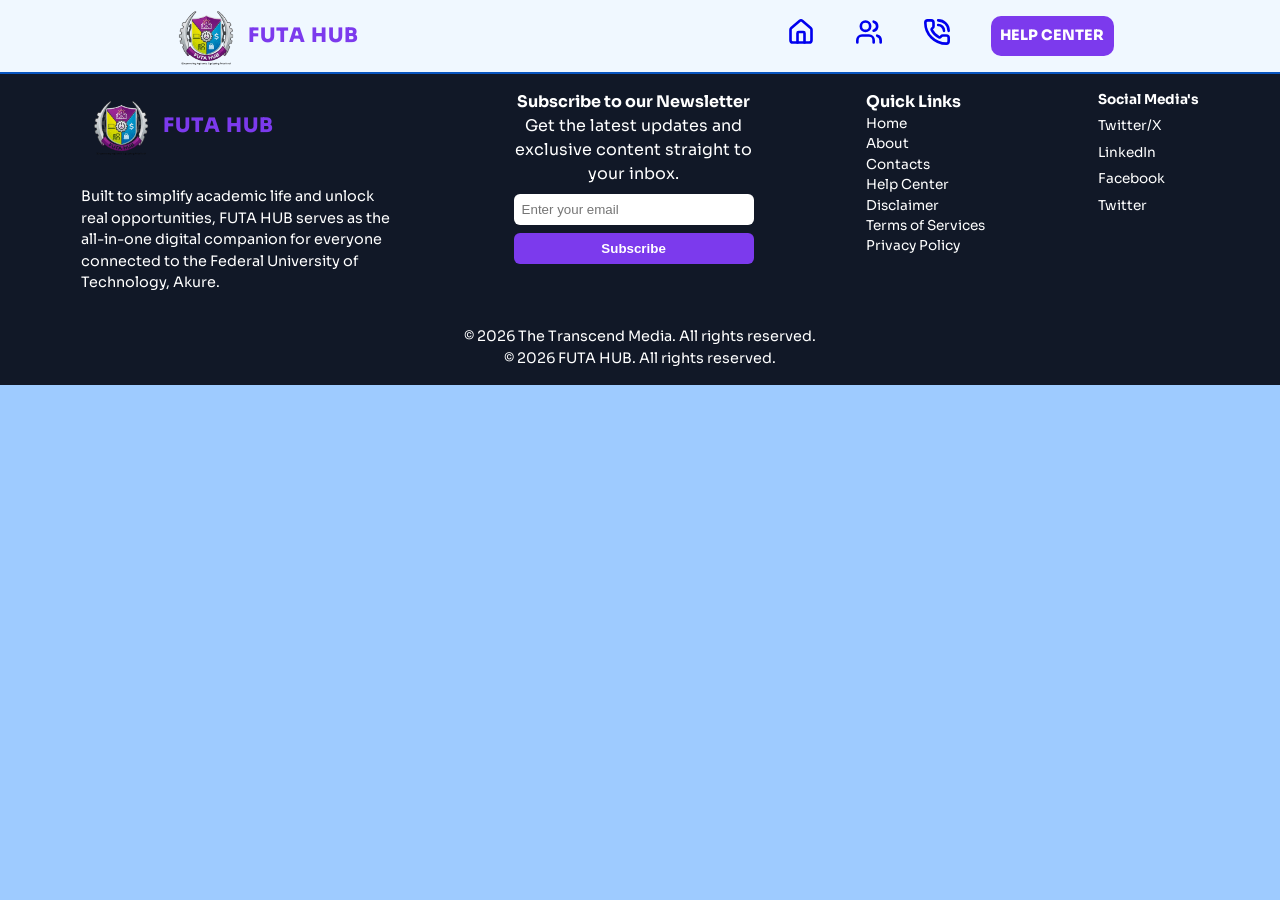
<file: About FUTA HUB.html>
<!DOCTYPE html>
<html lang="en">
<head>
    <meta charset="UTF-8">
    <title>About FUTA HUB</title>
    <meta name="viewport" content="width=device-width, initial-scale=1.0">
    <link href="https://fonts.googleapis.com/css2?family=Orbitron:wght@400;700&family=Rajdhani:wght@400;600&family=Roboto&display=swap" rel="stylesheet">
    <link href="https://fonts.googleapis.com/css2?family=Sora:wght@400;500;600;700;800&display=swap" rel="stylesheet">
    <link rel="icon" href="/IMAGES/futa hub logo.png">
    <link rel="stylesheet" href="styles.css">
    <link rel="stylesheet" href="styles-query.css">
</head>

<body class="body">

    <!-- HEADER -->
        <header class="header">

            <div class="logo-name-wrap">
                <img src="/IMAGES/futa hub logo.png" alt="futa-hub-logo" class="logo">
                <h1 class="name">FUTA HUB</h1>
            </div>

            <nav class="desktop-nav-links">
                <a href="index.html" class="nav-icon"><svg xmlns="http://www.w3.org/2000/svg" width="28" height="28" viewBox="0 0 24 24" fill="none" stroke="currentColor" stroke-width="2.25" stroke-linecap="round" stroke-linejoin="round" class="lucide lucide-house-icon lucide-house"><path d="M15 21v-8a1 1 0 0 0-1-1h-4a1 1 0 0 0-1 1v8"/><path d="M3 10a2 2 0 0 1 .709-1.528l7-6a2 2 0 0 1 2.582 0l7 6A2 2 0 0 1 21 10v9a2 2 0 0 1-2 2H5a2 2 0 0 1-2-2z"/></svg></a>
                <a href="About FUTA HUB.html" class="nav-icon"><svg xmlns="http://www.w3.org/2000/svg" width="28" height="28" viewBox="0 0 24 24" fill="none" stroke="currentColor" stroke-width="2.25" stroke-linecap="round" stroke-linejoin="round" class="lucide lucide-users-icon lucide-users"><path d="M16 21v-2a4 4 0 0 0-4-4H6a4 4 0 0 0-4 4v2"/><path d="M16 3.128a4 4 0 0 1 0 7.744"/><path d="M22 21v-2a4 4 0 0 0-3-3.87"/><circle cx="9" cy="7" r="4"/></svg></a>
                <a href="FUTA HUB contacts.html" class="nav-icon"><svg xmlns="http://www.w3.org/2000/svg" width="28" height="28" viewBox="0 0 24 24" fill="none" stroke="currentColor" stroke-width="2.25" stroke-linecap="round" stroke-linejoin="round" class="lucide lucide-phone-call-icon lucide-phone-call"><path d="M13 2a9 9 0 0 1 9 9"/><path d="M13 6a5 5 0 0 1 5 5"/><path d="M13.832 16.568a1 1 0 0 0 1.213-.303l.355-.465A2 2 0 0 1 17 15h3a2 2 0 0 1 2 2v3a2 2 0 0 1-2 2A18 18 0 0 1 2 4a2 2 0 0 1 2-2h3a2 2 0 0 1 2 2v3a2 2 0 0 1-.8 1.6l-.468.351a1 1 0 0 0-.292 1.233 14 14 0 0 0 6.392 6.384"/></svg></a>
                <a href="FUTA HUB help center.html" class="nav">HELP CENTER</a>
            </nav>


            <!--MOBILE NAVIGATION-->   
            <nav id="mobile-navbar">
                <!-- Toggle Button -->
                 
                <div id="menu-toggle" aria-label="Open Menu"><svg xmlns="http://www.w3.org/2000/svg" width="24" height="24" viewBox="0 0 24 24" fill="none" stroke="currentColor" stroke-width="2" stroke-linecap="round" stroke-linejoin="round" class="lucide lucide-menu-icon lucide-menu"><path d="M4 5h16"/><path d="M4 12h16"/><path d="M4 19h16"/></svg></div>

                <!-- Navigation Links -->
                <div id="nav-links">
                    <a href="index.html" class="mobile-nav-icon"><svg xmlns="http://www.w3.org/2000/svg" width="24" height="24" viewBox="0 0 24 24" fill="none" stroke="currentColor" stroke-width="2.25" stroke-linecap="round" stroke-linejoin="round" class="lucide lucide-house-icon lucide-house"><path d="M15 21v-8a1 1 0 0 0-1-1h-4a1 1 0 0 0-1 1v8"/><path d="M3 10a2 2 0 0 1 .709-1.528l7-6a2 2 0 0 1 2.582 0l7 6A2 2 0 0 1 21 10v9a2 2 0 0 1-2 2H5a2 2 0 0 1-2-2z"/></svg>Home</a>
                    <a href="About FUTA HUB.html" class="mobile-nav-icon"><svg xmlns="http://www.w3.org/2000/svg" width="24" height="24" viewBox="0 0 24 24" fill="none" stroke="currentColor" stroke-width="2.25" stroke-linecap="round" stroke-linejoin="round" class="lucide lucide-users-icon lucide-users"><path d="M16 21v-2a4 4 0 0 0-4-4H6a4 4 0 0 0-4 4v2"/><path d="M16 3.128a4 4 0 0 1 0 7.744"/><path d="M22 21v-2a4 4 0 0 0-3-3.87"/><circle cx="9" cy="7" r="4"/></svg>About</a>
                    <a href="FUTA HUB contacts.html" class="mobile-nav-icon"><svg xmlns="http://www.w3.org/2000/svg" width="28" height="28" viewBox="0 0 24 24" fill="none" stroke="currentColor" stroke-width="2.25" stroke-linecap="round" stroke-linejoin="round" class="lucide lucide-phone-call-icon lucide-phone-call"><path d="M13 2a9 9 0 0 1 9 9"/><path d="M13 6a5 5 0 0 1 5 5"/><path d="M13.832 16.568a1 1 0 0 0 1.213-.303l.355-.465A2 2 0 0 1 17 15h3a2 2 0 0 1 2 2v3a2 2 0 0 1-2 2A18 18 0 0 1 2 4a2 2 0 0 1 2-2h3a2 2 0 0 1 2 2v3a2 2 0 0 1-.8 1.6l-.468.351a1 1 0 0 0-.292 1.233 14 14 0 0 0 6.392 6.384"/></svg>Contacts</a>
                    <a href="FUTA HUB help center.html" class="mobile-nav-icon"><svg xmlns="http://www.w3.org/2000/svg" width="24" height="24" viewBox="0 0 24 24" fill="none" stroke="currentColor" stroke-width="2" stroke-linecap="round" stroke-linejoin="round" class="lucide lucide-hand-helping-icon lucide-hand-helping"><path d="M11 12h2a2 2 0 1 0 0-4h-3c-.6 0-1.1.2-1.4.6L3 14"/><path d="m7 18 1.6-1.4c.3-.4.8-.6 1.4-.6h4c1.1 0 2.1-.4 2.8-1.2l4.6-4.4a2 2 0 0 0-2.75-2.91l-4.2 3.9"/><path d="m2 13 6 6"/></svg> Help Center</a>
                </div>
            </nav>


        </header>

           





    </div>

            <!-- Footer Section -->
        <footer class="footer">

            <div class="footer-container">
                <div class="logo-name-description-wrap footer-item">
                    <div class="logo-name-wrap">
                        <img src="/IMAGES/futa hub logo.png" alt="futa-hub-logo" class="logo">
                        <h1 class="name">FUTA HUB</h1>
                    </div>
                    <p class="description">Built to simplify academic life and unlock real opportunities, 
                        FUTA HUB serves as the all-in-one digital companion for everyone 
                        connected to the Federal University of Technology, Akure.
                    </p>
                </div>

                <!-- Newsletter Subscription -->
                <div class="newsletter footer-item">
                    <h4>Subscribe to our Newsletter</h4>
                    <p>Get the latest updates and exclusive content straight to your inbox.</p>
                    <div class="newsletter-input-wrap">
                        <input type="email" placeholder="Enter your email" class="newsletter-input">
                        <button class="newsletter-button">Subscribe</button>
                    </div>
                    
                </div>

                <!-- Quick Links -->
                <div class="quick-links footer-item">
                    <h4>Quick Links</h4>
                    <a href="index.html"><p class="quick-link">Home</p></a>
                    <a href="About FUTA HUB.html"><p class="quick-link">About</p></a>
                    <a href="FUTA HUB contacts.html"><p class="quick-link">Contacts</p></a>
                    <a href="FUTA HUB help center.html"><p class="quick-link">Help Center</p></a>
                    <a href="Disclaimer.html"><p class="quick-link">Disclaimer</p></a>
                    <a href="Terms of Services.html"><p class="quick-link">Terms of Services</p></a>
                    <a href="Privacy Policy.html"><p class="quick-link">Privacy Policy</p></a>
                </div>

                <!-- Social Media Links -->
                <div class="quick-link footer-items">
                    <h4>Social Media's</h4>
                    <a href="#"><p class="quick-link">Twitter/X</p></a>
                    <a href="#"><p class="quick-link">LinkedIn</p></a>
                    <a href="#"><p class="quick-link">Facebook</p></a>
                    <a href="#"><p class="quick-link">Twitter</p></a>
                </div>

            </div>
            <p class="transcend-copyright">&copy; 2026 The Transcend Media. All rights reserved.</p>
            <p class="copyright">&copy; 2026 FUTA HUB. All rights reserved.</p>
            

        </footer>

    <script>
        const observer = new IntersectionObserver((entries)=>{
                entries.forEach(entry=>{
                    if(entry.isIntersecting){
                        entry.target.classList.add("show");
                    }
                });
            },{
                threshold:0.2,
                rootMargin:"0px 0px -50px 0px"
            });

            document.querySelectorAll(".animate-on-scroll")
            .forEach(el=>observer.observe(el));




            const menuToggle = document.getElementById('menu-toggle');
            const navLinks = document.getElementById('nav-links');

            menuToggle.addEventListener('click', (e) => {
            e.stopPropagation();
            navLinks.classList.add('show');
            menuToggle.style.display = 'none'; // Directly hide the icon
            });

            window.addEventListener('click', (e) => {
            if (!navLinks.contains(e.target)) {
                navLinks.classList.remove('show');
                menuToggle.style.display = 'block'; // Bring the icon back
            }
            });


        
    </script>
</body>
</html>
</file>
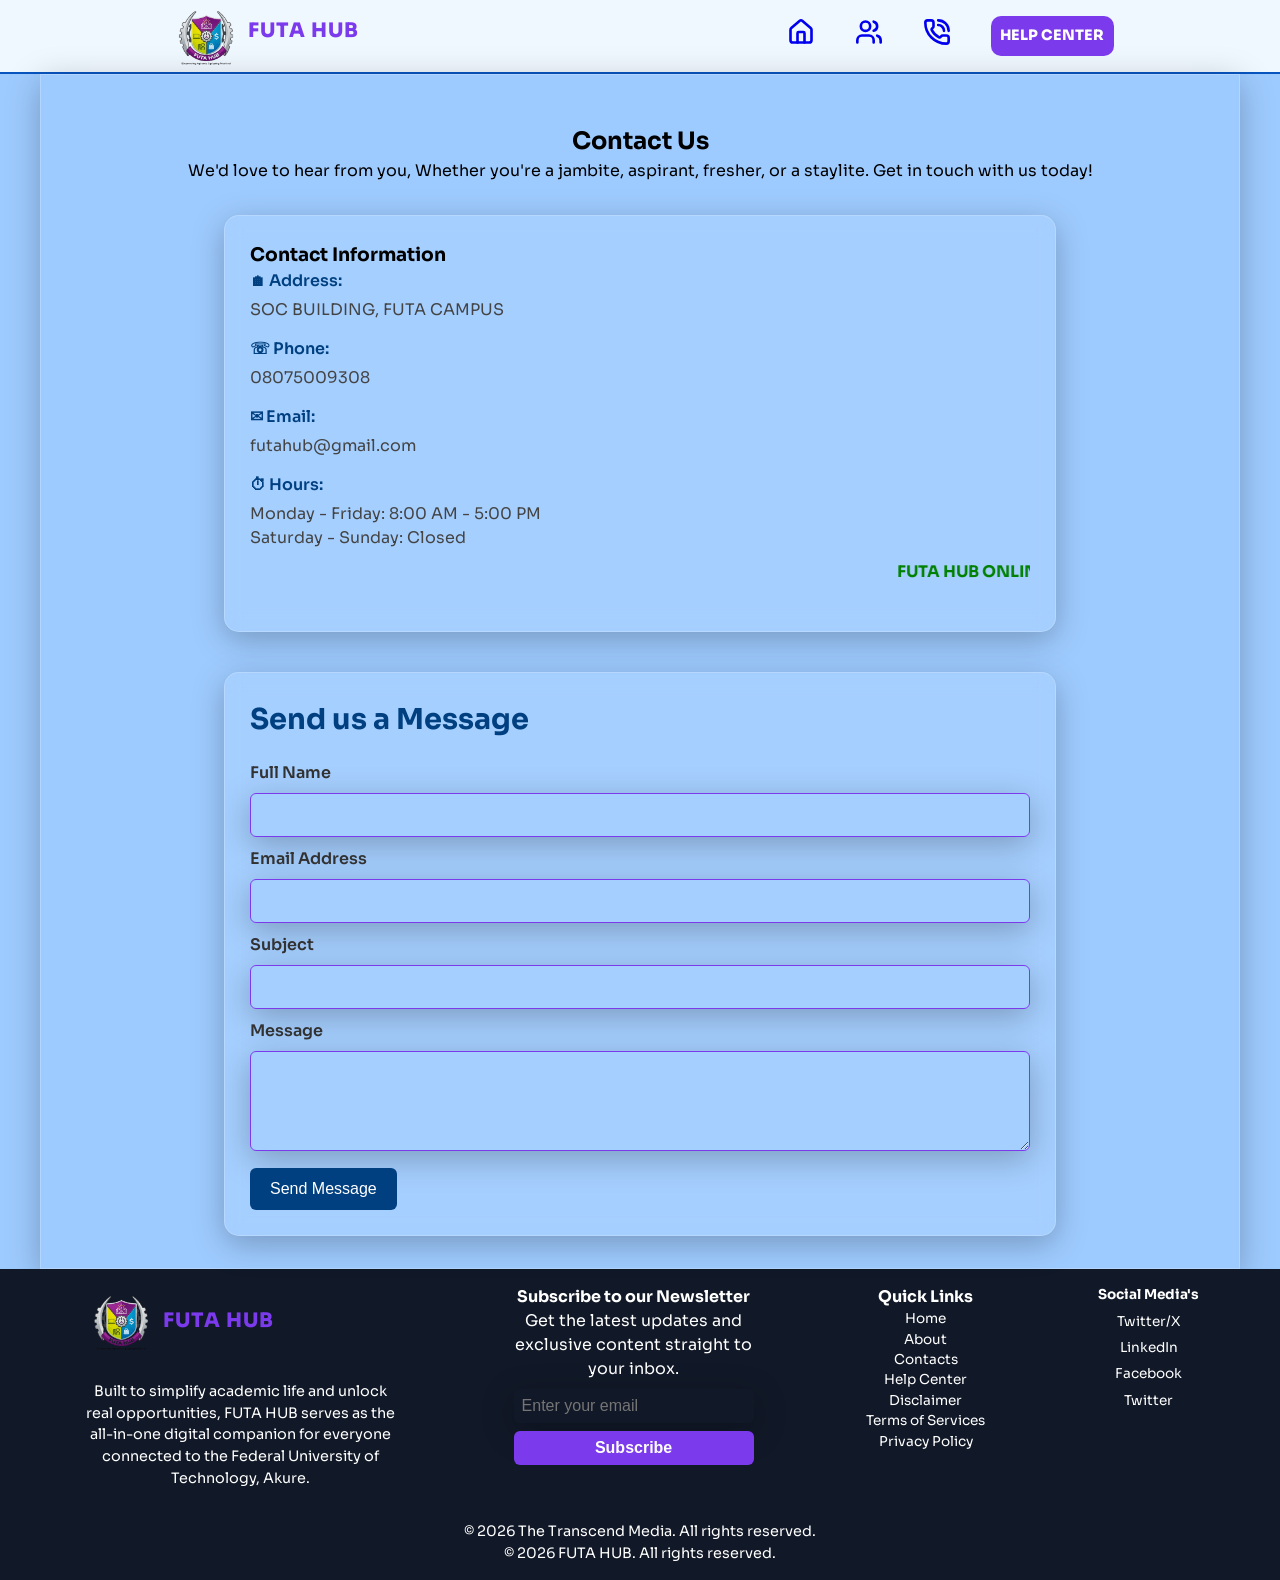
<file: FUTA HUB contacts.html>
<!DOCTYPE html>
<html lang="en">
<head>
    <meta charset="UTF-8">
    <title>Contact Us</title>
    <meta name="viewport" content="width=device-width, initial-scale=1.0">
    <link href="https://fonts.googleapis.com/css2?family=Orbitron:wght@400;700&family=Rajdhani:wght@400;600&family=Roboto&display=swap" rel="stylesheet">
    <link href="https://fonts.googleapis.com/css2?family=Sora:wght@400;500;600;700;800&display=swap" rel="stylesheet">
    <link rel="icon" href="/IMAGES/futa hub logo.png">
    <link rel="stylesheet" href="styles.css">
    <link rel="stylesheet" href="styles-query.css">
    <link rel="stylesheet" href="FUTA HUB contacts.css">
</head>

<body class="body">

    <!-- HEADER -->
        <header class="header">

            <div class="logo-name-wrap">
                <img src="/IMAGES/futa hub logo.png" alt="futa-hub-logo" class="logo">
                <h1 class="name">FUTA HUB</h1>
            </div>

            <nav class="desktop-nav-links">
                <a href="index.html" class="nav-icon"><svg xmlns="http://www.w3.org/2000/svg" width="28" height="28" viewBox="0 0 24 24" fill="none" stroke="currentColor" stroke-width="2.25" stroke-linecap="round" stroke-linejoin="round" class="lucide lucide-house-icon lucide-house"><path d="M15 21v-8a1 1 0 0 0-1-1h-4a1 1 0 0 0-1 1v8"/><path d="M3 10a2 2 0 0 1 .709-1.528l7-6a2 2 0 0 1 2.582 0l7 6A2 2 0 0 1 21 10v9a2 2 0 0 1-2 2H5a2 2 0 0 1-2-2z"/></svg></a>
                <a href="About FUTA HUB.html" class="nav-icon"><svg xmlns="http://www.w3.org/2000/svg" width="28" height="28" viewBox="0 0 24 24" fill="none" stroke="currentColor" stroke-width="2.25" stroke-linecap="round" stroke-linejoin="round" class="lucide lucide-users-icon lucide-users"><path d="M16 21v-2a4 4 0 0 0-4-4H6a4 4 0 0 0-4 4v2"/><path d="M16 3.128a4 4 0 0 1 0 7.744"/><path d="M22 21v-2a4 4 0 0 0-3-3.87"/><circle cx="9" cy="7" r="4"/></svg></a>
                <a href="FUTA HUB contacts.html" class="nav-icon"><svg xmlns="http://www.w3.org/2000/svg" width="28" height="28" viewBox="0 0 24 24" fill="none" stroke="currentColor" stroke-width="2.25" stroke-linecap="round" stroke-linejoin="round" class="lucide lucide-phone-call-icon lucide-phone-call"><path d="M13 2a9 9 0 0 1 9 9"/><path d="M13 6a5 5 0 0 1 5 5"/><path d="M13.832 16.568a1 1 0 0 0 1.213-.303l.355-.465A2 2 0 0 1 17 15h3a2 2 0 0 1 2 2v3a2 2 0 0 1-2 2A18 18 0 0 1 2 4a2 2 0 0 1 2-2h3a2 2 0 0 1 2 2v3a2 2 0 0 1-.8 1.6l-.468.351a1 1 0 0 0-.292 1.233 14 14 0 0 0 6.392 6.384"/></svg></a>
                <a href="FUTA HUB help center.html" class="nav">HELP CENTER</a>
            </nav>


            <!--MOBILE NAVIGATION-->   
            <nav id="mobile-navbar">
                <!-- Toggle Button -->
                 
                <div id="menu-toggle" aria-label="Open Menu"><svg xmlns="http://www.w3.org/2000/svg" width="24" height="24" viewBox="0 0 24 24" fill="none" stroke="currentColor" stroke-width="2" stroke-linecap="round" stroke-linejoin="round" class="lucide lucide-menu-icon lucide-menu"><path d="M4 5h16"/><path d="M4 12h16"/><path d="M4 19h16"/></svg></div>

                <!-- Navigation Links -->
                <div id="nav-links">
                    <a href="index.html" class="mobile-nav-icon"><svg xmlns="http://www.w3.org/2000/svg" width="24" height="24" viewBox="0 0 24 24" fill="none" stroke="currentColor" stroke-width="2.25" stroke-linecap="round" stroke-linejoin="round" class="lucide lucide-house-icon lucide-house"><path d="M15 21v-8a1 1 0 0 0-1-1h-4a1 1 0 0 0-1 1v8"/><path d="M3 10a2 2 0 0 1 .709-1.528l7-6a2 2 0 0 1 2.582 0l7 6A2 2 0 0 1 21 10v9a2 2 0 0 1-2 2H5a2 2 0 0 1-2-2z"/></svg>Home</a>
                    <a href="About FUTA HUB.html" class="mobile-nav-icon"><svg xmlns="http://www.w3.org/2000/svg" width="24" height="24" viewBox="0 0 24 24" fill="none" stroke="currentColor" stroke-width="2.25" stroke-linecap="round" stroke-linejoin="round" class="lucide lucide-users-icon lucide-users"><path d="M16 21v-2a4 4 0 0 0-4-4H6a4 4 0 0 0-4 4v2"/><path d="M16 3.128a4 4 0 0 1 0 7.744"/><path d="M22 21v-2a4 4 0 0 0-3-3.87"/><circle cx="9" cy="7" r="4"/></svg>About</a>
                    <a href="FUTA HUB contacts.html" class="mobile-nav-icon"><svg xmlns="http://www.w3.org/2000/svg" width="28" height="28" viewBox="0 0 24 24" fill="none" stroke="currentColor" stroke-width="2.25" stroke-linecap="round" stroke-linejoin="round" class="lucide lucide-phone-call-icon lucide-phone-call"><path d="M13 2a9 9 0 0 1 9 9"/><path d="M13 6a5 5 0 0 1 5 5"/><path d="M13.832 16.568a1 1 0 0 0 1.213-.303l.355-.465A2 2 0 0 1 17 15h3a2 2 0 0 1 2 2v3a2 2 0 0 1-2 2A18 18 0 0 1 2 4a2 2 0 0 1 2-2h3a2 2 0 0 1 2 2v3a2 2 0 0 1-.8 1.6l-.468.351a1 1 0 0 0-.292 1.233 14 14 0 0 0 6.392 6.384"/></svg>Contacts</a>
                    <a href="FUTA HUB help center.html" class="mobile-nav-icon"><svg xmlns="http://www.w3.org/2000/svg" width="24" height="24" viewBox="0 0 24 24" fill="none" stroke="currentColor" stroke-width="2" stroke-linecap="round" stroke-linejoin="round" class="lucide lucide-hand-helping-icon lucide-hand-helping"><path d="M11 12h2a2 2 0 1 0 0-4h-3c-.6 0-1.1.2-1.4.6L3 14"/><path d="m7 18 1.6-1.4c.3-.4.8-.6 1.4-.6h4c1.1 0 2.1-.4 2.8-1.2l4.6-4.4a2 2 0 0 0-2.75-2.91l-4.2 3.9"/><path d="m2 13 6 6"/></svg> Help Center</a>
                </div>
            </nav>


        </header>

           

        <div class="main-container">
        <div>
            <h2 class="contact-text">Contact Us</h2>
            <p>We'd love to hear from you, Whether you're a jambite, aspirant, fresher, or a staylite. Get in touch with us today!</p>
        </div>
        
        <div class="content">
            <div class="contact-info card">
                <h3>Contact Information</h3>
                
                <div class="info-item">
                    <strong> 🏠︎ Address:</strong>
                    <p>SOC BUILDING, FUTA CAMPUS
                
                    </p>
                </div>
                
                <div class="info-item">
                    <strong> ☏ Phone:</strong>
                    <p>08075009308</p>
                </div>
                
                <div class="info-item">
                    <strong> ✉︎ Email:</strong>
                    <p>futahub@gmail.com</p>
                </div>
                
                <div class="info-item">
                    <strong> ⏱ Hours:</strong>
                    <p>Monday - Friday: 8:00 AM - 5:00 PM<br>
                    Saturday - Sunday: Closed</p>
                    <marquee behavior="scroll" direction="left">FUTA HUB ONLINE IS ALWAYS OPENED TO SERVE YOU!</marquee>
                </div>

            </div>
            
            <div class="card">
                <form>
                    <h2>Send us a Message</h2>
                    
                    <div class="form-group">
                        <label for="name">Full Name</label>
                        <input type="text" id="name" name="name" required>
                    </div>
                    
                    <div class="form-group">
                        <label for="email">Email Address</label>
                        <input type="email" id="email" name="email" required>
                    </div>
                    
                    <div class="form-group">
                        <label for="subject">Subject</label>
                        <input type="text" id="subject" name="subject" required>
                    </div>
                    
                    <div class="form-group">
                        <label for="message">Message</label>
                        <textarea id="message" name="message" required></textarea>
                    </div>
                    
                    <button type="submit">Send Message </button>
                </form>
            </div>
        </div>
    </div>




    </div>

            <!-- Footer Section -->
        <footer class="footer">

            <div class="footer-container">
                <div class="logo-name-description-wrap footer-item">
                    <div class="logo-name-wrap">
                        <img src="/IMAGES/futa hub logo.png" alt="futa-hub-logo" class="logo">
                        <h1 class="name">FUTA HUB</h1>
                    </div>
                    <p class="description">Built to simplify academic life and unlock real opportunities, 
                        FUTA HUB serves as the all-in-one digital companion for everyone 
                        connected to the Federal University of Technology, Akure.
                    </p>
                </div>

                <!-- Newsletter Subscription -->
                <div class="newsletter footer-item">
                    <h4>Subscribe to our Newsletter</h4>
                    <p>Get the latest updates and exclusive content straight to your inbox.</p>
                    <div class="newsletter-input-wrap">
                        <input type="email" placeholder="Enter your email" class="newsletter-input">
                        <button class="newsletter-button">Subscribe</button>
                    </div>
                    
                </div>

                <!-- Quick Links -->
                <div class="quick-links footer-item">
                    <h4>Quick Links</h4>
                    <a href="index.html"><p class="quick-link">Home</p></a>
                    <a href="About FUTA HUB.html"><p class="quick-link">About</p></a>
                    <a href="FUTA HUB contacts.html"><p class="quick-link">Contacts</p></a>
                    <a href="FUTA HUB help center.html"><p class="quick-link">Help Center</p></a>
                    <a href="Disclaimer.html"><p class="quick-link">Disclaimer</p></a>
                    <a href="Terms of Services.html"><p class="quick-link">Terms of Services</p></a>
                    <a href="Privacy Policy.html"><p class="quick-link">Privacy Policy</p></a>
                </div>

                <!-- Social Media Links -->
                <div class="quick-link footer-items">
                    <h4>Social Media's</h4>
                    <a href="#"><p class="quick-link">Twitter/X</p></a>
                    <a href="#"><p class="quick-link">LinkedIn</p></a>
                    <a href="#"><p class="quick-link">Facebook</p></a>
                    <a href="#"><p class="quick-link">Twitter</p></a>
                </div>

            </div>
            <p class="transcend-copyright">&copy; 2026 The Transcend Media. All rights reserved.</p>
            <p class="copyright">&copy; 2026 FUTA HUB. All rights reserved.</p>
            

        </footer>

    <script>
        const observer = new IntersectionObserver((entries)=>{
                entries.forEach(entry=>{
                    if(entry.isIntersecting){
                        entry.target.classList.add("show");
                    }
                });
            },{
                threshold:0.2,
                rootMargin:"0px 0px -50px 0px"
            });

            document.querySelectorAll(".animate-on-scroll")
            .forEach(el=>observer.observe(el));




            const menuToggle = document.getElementById('menu-toggle');
            const navLinks = document.getElementById('nav-links');

            menuToggle.addEventListener('click', (e) => {
            e.stopPropagation();
            navLinks.classList.add('show');
            menuToggle.style.display = 'none'; // Directly hide the icon
            });

            window.addEventListener('click', (e) => {
            if (!navLinks.contains(e.target)) {
                navLinks.classList.remove('show');
                menuToggle.style.display = 'block'; // Bring the icon back
            }
            });


        
    </script>
</body>
</html>
</file>
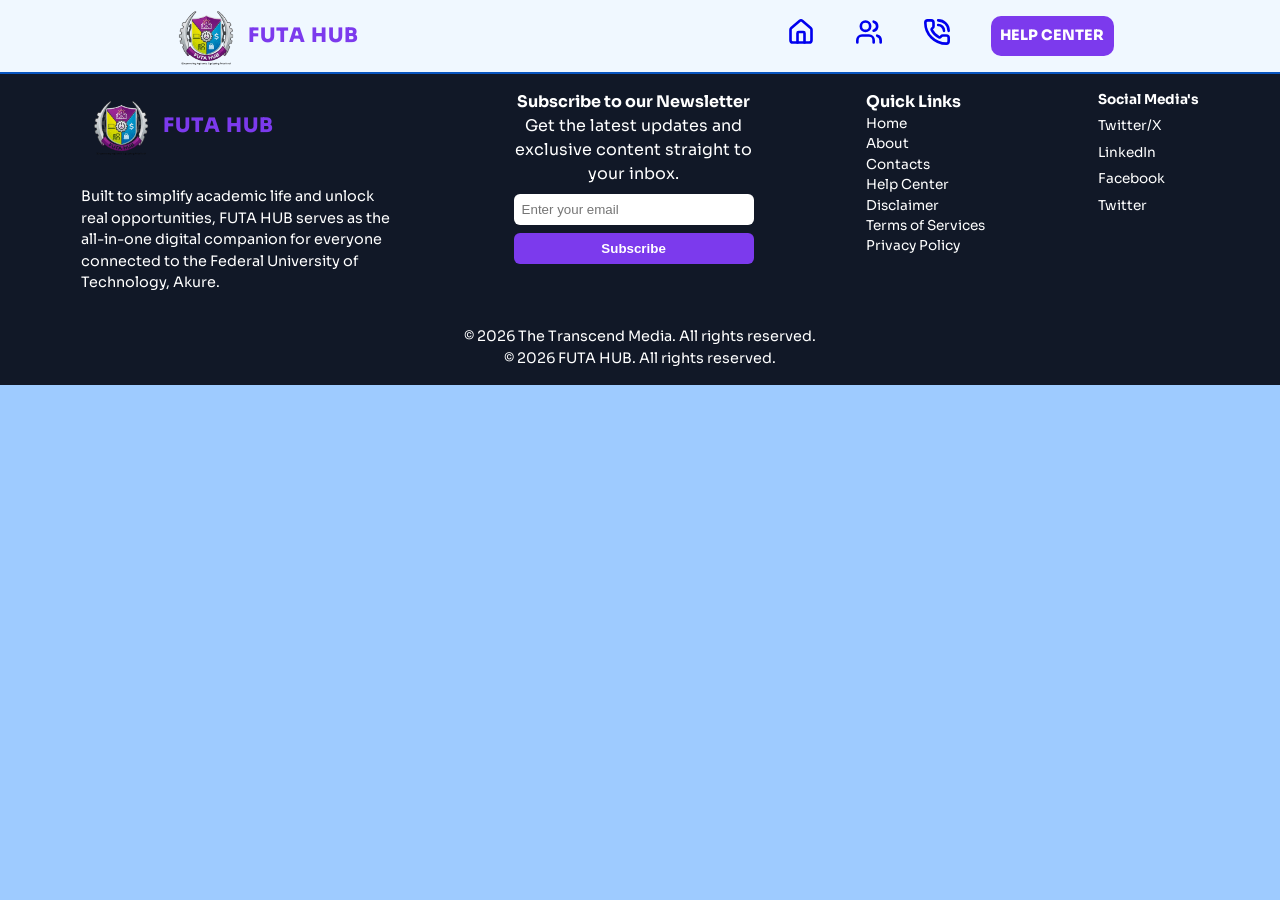
<file: FUTA HUB help center.html>
<!DOCTYPE html>
<html lang="en">
<head>
    <meta charset="UTF-8">
    <title>Help Center</title>
    <meta name="viewport" content="width=device-width, initial-scale=1.0">
    <link href="https://fonts.googleapis.com/css2?family=Orbitron:wght@400;700&family=Rajdhani:wght@400;600&family=Roboto&display=swap" rel="stylesheet">
    <link href="https://fonts.googleapis.com/css2?family=Sora:wght@400;500;600;700;800&display=swap" rel="stylesheet">
    <link rel="icon" href="/IMAGES/futa hub logo.png">
    <link rel="stylesheet" href="styles.css">
    <link rel="stylesheet" href="styles-query.css">
</head>

<body class="body">

    <!-- HEADER -->
        <header class="header">

            <div class="logo-name-wrap">
                <img src="/IMAGES/futa hub logo.png" alt="futa-hub-logo" class="logo">
                <h1 class="name">FUTA HUB</h1>
            </div>

            <nav class="desktop-nav-links">
                <a href="index.html" class="nav-icon"><svg xmlns="http://www.w3.org/2000/svg" width="28" height="28" viewBox="0 0 24 24" fill="none" stroke="currentColor" stroke-width="2.25" stroke-linecap="round" stroke-linejoin="round" class="lucide lucide-house-icon lucide-house"><path d="M15 21v-8a1 1 0 0 0-1-1h-4a1 1 0 0 0-1 1v8"/><path d="M3 10a2 2 0 0 1 .709-1.528l7-6a2 2 0 0 1 2.582 0l7 6A2 2 0 0 1 21 10v9a2 2 0 0 1-2 2H5a2 2 0 0 1-2-2z"/></svg></a>
                <a href="About FUTA HUB.html" class="nav-icon"><svg xmlns="http://www.w3.org/2000/svg" width="28" height="28" viewBox="0 0 24 24" fill="none" stroke="currentColor" stroke-width="2.25" stroke-linecap="round" stroke-linejoin="round" class="lucide lucide-users-icon lucide-users"><path d="M16 21v-2a4 4 0 0 0-4-4H6a4 4 0 0 0-4 4v2"/><path d="M16 3.128a4 4 0 0 1 0 7.744"/><path d="M22 21v-2a4 4 0 0 0-3-3.87"/><circle cx="9" cy="7" r="4"/></svg></a>
                <a href="FUTA HUB contacts.html" class="nav-icon"><svg xmlns="http://www.w3.org/2000/svg" width="28" height="28" viewBox="0 0 24 24" fill="none" stroke="currentColor" stroke-width="2.25" stroke-linecap="round" stroke-linejoin="round" class="lucide lucide-phone-call-icon lucide-phone-call"><path d="M13 2a9 9 0 0 1 9 9"/><path d="M13 6a5 5 0 0 1 5 5"/><path d="M13.832 16.568a1 1 0 0 0 1.213-.303l.355-.465A2 2 0 0 1 17 15h3a2 2 0 0 1 2 2v3a2 2 0 0 1-2 2A18 18 0 0 1 2 4a2 2 0 0 1 2-2h3a2 2 0 0 1 2 2v3a2 2 0 0 1-.8 1.6l-.468.351a1 1 0 0 0-.292 1.233 14 14 0 0 0 6.392 6.384"/></svg></a>
                <a href="FUTA HUB help center.html" class="nav">HELP CENTER</a>
            </nav>


            <!--MOBILE NAVIGATION-->   
            <nav id="mobile-navbar">
                <!-- Toggle Button -->
                 
                <div id="menu-toggle" aria-label="Open Menu"><svg xmlns="http://www.w3.org/2000/svg" width="24" height="24" viewBox="0 0 24 24" fill="none" stroke="currentColor" stroke-width="2" stroke-linecap="round" stroke-linejoin="round" class="lucide lucide-menu-icon lucide-menu"><path d="M4 5h16"/><path d="M4 12h16"/><path d="M4 19h16"/></svg></div>

                <!-- Navigation Links -->
                <div id="nav-links">
                    <a href="index.html" class="mobile-nav-icon"><svg xmlns="http://www.w3.org/2000/svg" width="24" height="24" viewBox="0 0 24 24" fill="none" stroke="currentColor" stroke-width="2.25" stroke-linecap="round" stroke-linejoin="round" class="lucide lucide-house-icon lucide-house"><path d="M15 21v-8a1 1 0 0 0-1-1h-4a1 1 0 0 0-1 1v8"/><path d="M3 10a2 2 0 0 1 .709-1.528l7-6a2 2 0 0 1 2.582 0l7 6A2 2 0 0 1 21 10v9a2 2 0 0 1-2 2H5a2 2 0 0 1-2-2z"/></svg>Home</a>
                    <a href="About FUTA HUB.html" class="mobile-nav-icon"><svg xmlns="http://www.w3.org/2000/svg" width="24" height="24" viewBox="0 0 24 24" fill="none" stroke="currentColor" stroke-width="2.25" stroke-linecap="round" stroke-linejoin="round" class="lucide lucide-users-icon lucide-users"><path d="M16 21v-2a4 4 0 0 0-4-4H6a4 4 0 0 0-4 4v2"/><path d="M16 3.128a4 4 0 0 1 0 7.744"/><path d="M22 21v-2a4 4 0 0 0-3-3.87"/><circle cx="9" cy="7" r="4"/></svg>About</a>
                    <a href="FUTA HUB contacts.html" class="mobile-nav-icon"><svg xmlns="http://www.w3.org/2000/svg" width="28" height="28" viewBox="0 0 24 24" fill="none" stroke="currentColor" stroke-width="2.25" stroke-linecap="round" stroke-linejoin="round" class="lucide lucide-phone-call-icon lucide-phone-call"><path d="M13 2a9 9 0 0 1 9 9"/><path d="M13 6a5 5 0 0 1 5 5"/><path d="M13.832 16.568a1 1 0 0 0 1.213-.303l.355-.465A2 2 0 0 1 17 15h3a2 2 0 0 1 2 2v3a2 2 0 0 1-2 2A18 18 0 0 1 2 4a2 2 0 0 1 2-2h3a2 2 0 0 1 2 2v3a2 2 0 0 1-.8 1.6l-.468.351a1 1 0 0 0-.292 1.233 14 14 0 0 0 6.392 6.384"/></svg>Contacts</a>
                    <a href="FUTA HUB help center.html" class="mobile-nav-icon"><svg xmlns="http://www.w3.org/2000/svg" width="24" height="24" viewBox="0 0 24 24" fill="none" stroke="currentColor" stroke-width="2" stroke-linecap="round" stroke-linejoin="round" class="lucide lucide-hand-helping-icon lucide-hand-helping"><path d="M11 12h2a2 2 0 1 0 0-4h-3c-.6 0-1.1.2-1.4.6L3 14"/><path d="m7 18 1.6-1.4c.3-.4.8-.6 1.4-.6h4c1.1 0 2.1-.4 2.8-1.2l4.6-4.4a2 2 0 0 0-2.75-2.91l-4.2 3.9"/><path d="m2 13 6 6"/></svg> Help Center</a>
                </div>
            </nav>


        </header>

           





    </div>

            <!-- Footer Section -->
        <footer class="footer">

            <div class="footer-container">
                <div class="logo-name-description-wrap footer-item">
                    <div class="logo-name-wrap">
                        <img src="/IMAGES/futa hub logo.png" alt="futa-hub-logo" class="logo">
                        <h1 class="name">FUTA HUB</h1>
                    </div>
                    <p class="description">Built to simplify academic life and unlock real opportunities, 
                        FUTA HUB serves as the all-in-one digital companion for everyone 
                        connected to the Federal University of Technology, Akure.
                    </p>
                </div>

                <!-- Newsletter Subscription -->
                <div class="newsletter footer-item">
                    <h4>Subscribe to our Newsletter</h4>
                    <p>Get the latest updates and exclusive content straight to your inbox.</p>
                    <div class="newsletter-input-wrap">
                        <input type="email" placeholder="Enter your email" class="newsletter-input">
                        <button class="newsletter-button">Subscribe</button>
                    </div>
                    
                </div>

                <!-- Quick Links -->
                <div class="quick-links footer-item">
                    <h4>Quick Links</h4>
                    <a href="index.html"><p class="quick-link">Home</p></a>
                    <a href="About FUTA HUB.html"><p class="quick-link">About</p></a>
                    <a href="FUTA HUB contacts.html"><p class="quick-link">Contacts</p></a>
                    <a href="FUTA HUB help center.html"><p class="quick-link">Help Center</p></a>
                    <a href="Disclaimer.html"><p class="quick-link">Disclaimer</p></a>
                    <a href="Terms of Services.html"><p class="quick-link">Terms of Services</p></a>
                    <a href="Privacy Policy.html"><p class="quick-link">Privacy Policy</p></a>
                </div>

                <!-- Social Media Links -->
                <div class="quick-link footer-items">
                    <h4>Social Media's</h4>
                    <a href="#"><p class="quick-link">Twitter/X</p></a>
                    <a href="#"><p class="quick-link">LinkedIn</p></a>
                    <a href="#"><p class="quick-link">Facebook</p></a>
                    <a href="#"><p class="quick-link">Twitter</p></a>
                </div>

            </div>
            <p class="transcend-copyright">&copy; 2026 The Transcend Media. All rights reserved.</p>
            <p class="copyright">&copy; 2026 FUTA HUB. All rights reserved.</p>
            

        </footer>

    <script>
        const observer = new IntersectionObserver((entries)=>{
                entries.forEach(entry=>{
                    if(entry.isIntersecting){
                        entry.target.classList.add("show");
                    }
                });
            },{
                threshold:0.2,
                rootMargin:"0px 0px -50px 0px"
            });

            document.querySelectorAll(".animate-on-scroll")
            .forEach(el=>observer.observe(el));




            const menuToggle = document.getElementById('menu-toggle');
            const navLinks = document.getElementById('nav-links');

            menuToggle.addEventListener('click', (e) => {
            e.stopPropagation();
            navLinks.classList.add('show');
            menuToggle.style.display = 'none'; // Directly hide the icon
            });

            window.addEventListener('click', (e) => {
            if (!navLinks.contains(e.target)) {
                navLinks.classList.remove('show');
                menuToggle.style.display = 'block'; // Bring the icon back
            }
            });


        
    </script>
</body>
</html>
</file>
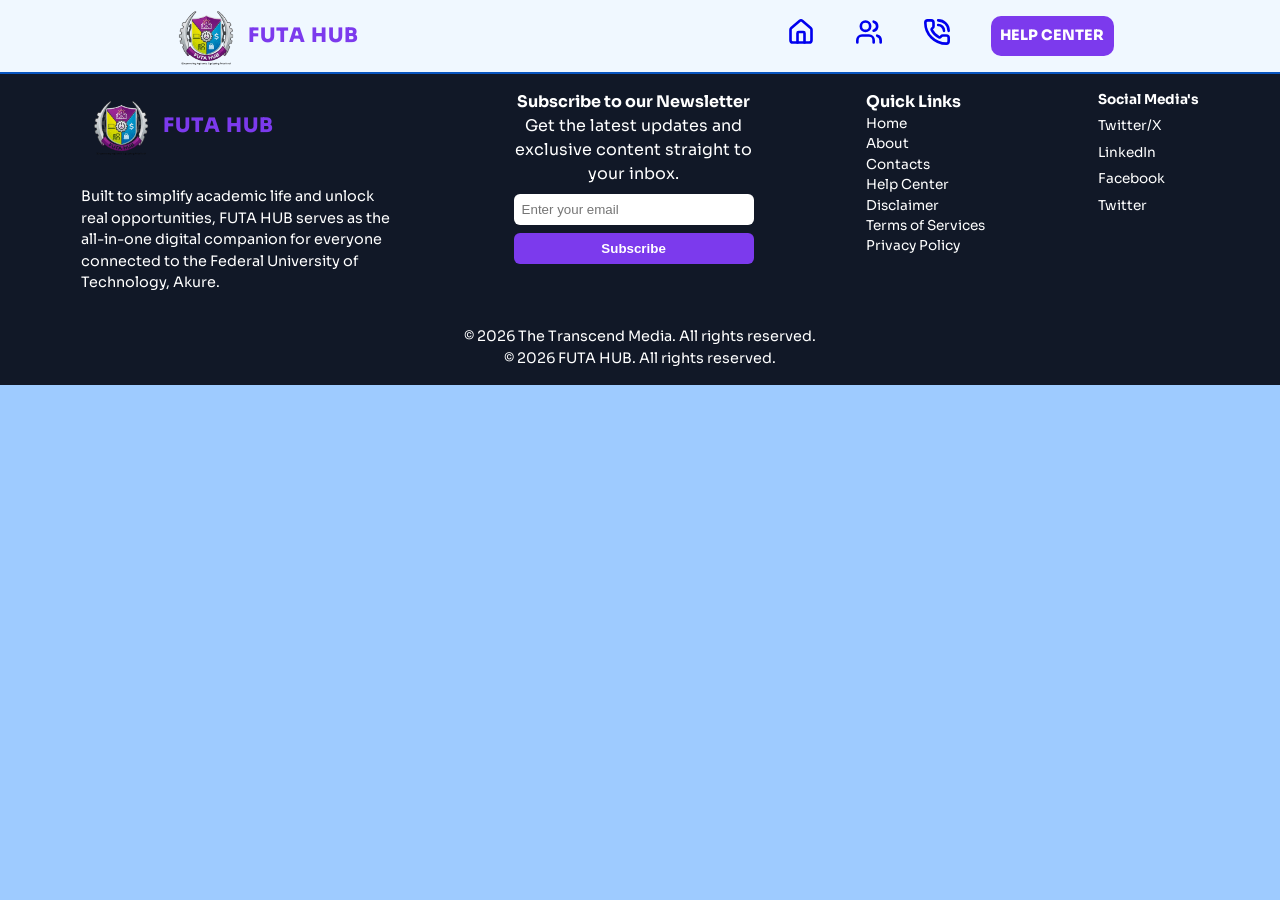
<file: Futarian Landing page.html>
<!DOCTYPE html>
<html lang="en">
<head>
    <meta charset="UTF-8">
    <title>The Futarian HUB</title>
    <meta name="viewport" content="width=device-width, initial-scale=1.0">
    <link href="https://fonts.googleapis.com/css2?family=Orbitron:wght@400;700&family=Rajdhani:wght@400;600&family=Roboto&display=swap" rel="stylesheet">
    <link href="https://fonts.googleapis.com/css2?family=Sora:wght@400;500;600;700;800&display=swap" rel="stylesheet">
    <link rel="icon" href="/IMAGES/futa hub logo.png">
    <link rel="stylesheet" href="styles.css">
    <link rel="stylesheet" href="styles-query.css">
</head>

<body class="body">

    <!-- HEADER -->
        <header class="header">

            <div class="logo-name-wrap">
                <img src="/IMAGES/futa hub logo.png" alt="futa-hub-logo" class="logo">
                <h1 class="name">FUTA HUB</h1>
            </div>

            <nav class="desktop-nav-links">
                <a href="index.html" class="nav-icon"><svg xmlns="http://www.w3.org/2000/svg" width="28" height="28" viewBox="0 0 24 24" fill="none" stroke="currentColor" stroke-width="2.25" stroke-linecap="round" stroke-linejoin="round" class="lucide lucide-house-icon lucide-house"><path d="M15 21v-8a1 1 0 0 0-1-1h-4a1 1 0 0 0-1 1v8"/><path d="M3 10a2 2 0 0 1 .709-1.528l7-6a2 2 0 0 1 2.582 0l7 6A2 2 0 0 1 21 10v9a2 2 0 0 1-2 2H5a2 2 0 0 1-2-2z"/></svg></a>
                <a href="About FUTA HUB.html" class="nav-icon"><svg xmlns="http://www.w3.org/2000/svg" width="28" height="28" viewBox="0 0 24 24" fill="none" stroke="currentColor" stroke-width="2.25" stroke-linecap="round" stroke-linejoin="round" class="lucide lucide-users-icon lucide-users"><path d="M16 21v-2a4 4 0 0 0-4-4H6a4 4 0 0 0-4 4v2"/><path d="M16 3.128a4 4 0 0 1 0 7.744"/><path d="M22 21v-2a4 4 0 0 0-3-3.87"/><circle cx="9" cy="7" r="4"/></svg></a>
                <a href="FUTA HUB contacts.html" class="nav-icon"><svg xmlns="http://www.w3.org/2000/svg" width="28" height="28" viewBox="0 0 24 24" fill="none" stroke="currentColor" stroke-width="2.25" stroke-linecap="round" stroke-linejoin="round" class="lucide lucide-phone-call-icon lucide-phone-call"><path d="M13 2a9 9 0 0 1 9 9"/><path d="M13 6a5 5 0 0 1 5 5"/><path d="M13.832 16.568a1 1 0 0 0 1.213-.303l.355-.465A2 2 0 0 1 17 15h3a2 2 0 0 1 2 2v3a2 2 0 0 1-2 2A18 18 0 0 1 2 4a2 2 0 0 1 2-2h3a2 2 0 0 1 2 2v3a2 2 0 0 1-.8 1.6l-.468.351a1 1 0 0 0-.292 1.233 14 14 0 0 0 6.392 6.384"/></svg></a>
                <a href="FUTA HUB help center.html" class="nav">HELP CENTER</a>
            </nav>


            <!--MOBILE NAVIGATION-->   
            <nav id="mobile-navbar">
                <!-- Toggle Button -->
                 
                <div id="menu-toggle" aria-label="Open Menu"><svg xmlns="http://www.w3.org/2000/svg" width="24" height="24" viewBox="0 0 24 24" fill="none" stroke="currentColor" stroke-width="2" stroke-linecap="round" stroke-linejoin="round" class="lucide lucide-menu-icon lucide-menu"><path d="M4 5h16"/><path d="M4 12h16"/><path d="M4 19h16"/></svg></div>

                <!-- Navigation Links -->
                <div id="nav-links">
                    <a href="index.html" class="mobile-nav-icon"><svg xmlns="http://www.w3.org/2000/svg" width="24" height="24" viewBox="0 0 24 24" fill="none" stroke="currentColor" stroke-width="2.25" stroke-linecap="round" stroke-linejoin="round" class="lucide lucide-house-icon lucide-house"><path d="M15 21v-8a1 1 0 0 0-1-1h-4a1 1 0 0 0-1 1v8"/><path d="M3 10a2 2 0 0 1 .709-1.528l7-6a2 2 0 0 1 2.582 0l7 6A2 2 0 0 1 21 10v9a2 2 0 0 1-2 2H5a2 2 0 0 1-2-2z"/></svg>Home</a>
                    <a href="About FUTA HUB.html" class="mobile-nav-icon"><svg xmlns="http://www.w3.org/2000/svg" width="24" height="24" viewBox="0 0 24 24" fill="none" stroke="currentColor" stroke-width="2.25" stroke-linecap="round" stroke-linejoin="round" class="lucide lucide-users-icon lucide-users"><path d="M16 21v-2a4 4 0 0 0-4-4H6a4 4 0 0 0-4 4v2"/><path d="M16 3.128a4 4 0 0 1 0 7.744"/><path d="M22 21v-2a4 4 0 0 0-3-3.87"/><circle cx="9" cy="7" r="4"/></svg>About</a>
                    <a href="FUTA HUB contacts.html" class="mobile-nav-icon"><svg xmlns="http://www.w3.org/2000/svg" width="28" height="28" viewBox="0 0 24 24" fill="none" stroke="currentColor" stroke-width="2.25" stroke-linecap="round" stroke-linejoin="round" class="lucide lucide-phone-call-icon lucide-phone-call"><path d="M13 2a9 9 0 0 1 9 9"/><path d="M13 6a5 5 0 0 1 5 5"/><path d="M13.832 16.568a1 1 0 0 0 1.213-.303l.355-.465A2 2 0 0 1 17 15h3a2 2 0 0 1 2 2v3a2 2 0 0 1-2 2A18 18 0 0 1 2 4a2 2 0 0 1 2-2h3a2 2 0 0 1 2 2v3a2 2 0 0 1-.8 1.6l-.468.351a1 1 0 0 0-.292 1.233 14 14 0 0 0 6.392 6.384"/></svg>Contacts</a>
                    <a href="FUTA HUB help center.html" class="mobile-nav-icon"><svg xmlns="http://www.w3.org/2000/svg" width="24" height="24" viewBox="0 0 24 24" fill="none" stroke="currentColor" stroke-width="2" stroke-linecap="round" stroke-linejoin="round" class="lucide lucide-hand-helping-icon lucide-hand-helping"><path d="M11 12h2a2 2 0 1 0 0-4h-3c-.6 0-1.1.2-1.4.6L3 14"/><path d="m7 18 1.6-1.4c.3-.4.8-.6 1.4-.6h4c1.1 0 2.1-.4 2.8-1.2l4.6-4.4a2 2 0 0 0-2.75-2.91l-4.2 3.9"/><path d="m2 13 6 6"/></svg> Help Center</a>
                </div>
            </nav>


        </header>

           





    </div>

            <!-- Footer Section -->
        <footer class="footer">

            <div class="footer-container">
                <div class="logo-name-description-wrap footer-item">
                    <div class="logo-name-wrap">
                        <img src="/IMAGES/futa hub logo.png" alt="futa-hub-logo" class="logo">
                        <h1 class="name">FUTA HUB</h1>
                    </div>
                    <p class="description">Built to simplify academic life and unlock real opportunities, 
                        FUTA HUB serves as the all-in-one digital companion for everyone 
                        connected to the Federal University of Technology, Akure.
                    </p>
                </div>

                <!-- Newsletter Subscription -->
                <div class="newsletter footer-item">
                    <h4>Subscribe to our Newsletter</h4>
                    <p>Get the latest updates and exclusive content straight to your inbox.</p>
                    <div class="newsletter-input-wrap">
                        <input type="email" placeholder="Enter your email" class="newsletter-input">
                        <button class="newsletter-button">Subscribe</button>
                    </div>
                    
                </div>

                <!-- Quick Links -->
                <div class="quick-links footer-item">
                    <h4>Quick Links</h4>
                    <a href="index.html"><p class="quick-link">Home</p></a>
                    <a href="About FUTA HUB.html"><p class="quick-link">About</p></a>
                    <a href="FUTA HUB contacts.html"><p class="quick-link">Contacts</p></a>
                    <a href="FUTA HUB help center.html"><p class="quick-link">Help Center</p></a>
                    <a href="Disclaimer.html"><p class="quick-link">Disclaimer</p></a>
                    <a href="Terms of Services.html"><p class="quick-link">Terms of Services</p></a>
                    <a href="Privacy Policy.html"><p class="quick-link">Privacy Policy</p></a>
                </div>

                <!-- Social Media Links -->
                <div class="quick-link footer-items">
                    <h4>Social Media's</h4>
                    <a href="#"><p class="quick-link">Twitter/X</p></a>
                    <a href="#"><p class="quick-link">LinkedIn</p></a>
                    <a href="#"><p class="quick-link">Facebook</p></a>
                    <a href="#"><p class="quick-link">Twitter</p></a>
                </div>

            </div>
            <p class="transcend-copyright">&copy; 2026 The Transcend Media. All rights reserved.</p>
            <p class="copyright">&copy; 2026 FUTA HUB. All rights reserved.</p>
            

        </footer>

    <script>
        const observer = new IntersectionObserver((entries)=>{
                entries.forEach(entry=>{
                    if(entry.isIntersecting){
                        entry.target.classList.add("show");
                    }
                });
            },{
                threshold:0.2,
                rootMargin:"0px 0px -50px 0px"
            });

            document.querySelectorAll(".animate-on-scroll")
            .forEach(el=>observer.observe(el));




            const menuToggle = document.getElementById('menu-toggle');
            const navLinks = document.getElementById('nav-links');

            menuToggle.addEventListener('click', (e) => {
            e.stopPropagation();
            navLinks.classList.add('show');
            menuToggle.style.display = 'none'; // Directly hide the icon
            });

            window.addEventListener('click', (e) => {
            if (!navLinks.contains(e.target)) {
                navLinks.classList.remove('show');
                menuToggle.style.display = 'block'; // Bring the icon back
            }
            });


        
    </script>
</body>
</html>
</file>
<file: styles.css>
/* ============================= */
/* RESET */
/* ============================= */

* {
    margin: 0;
    padding: 0;
    box-sizing: border-box;
}

a {
    text-decoration: none;
}

body {
    font-family: 'Sora', sans-serif;
    background-color: hsl(212, 100%, 81%);
    line-height: 1.5;
    margin: auto 0;
}

/* Hidden before scroll */
.animate-on-scroll {
    opacity: 0;
    transform: translateY(40px);
    transition: all 0.8s ease;
}

/* When visible */
.animate-on-scroll.show {
    opacity: 1;
    transform: translateY(0);
}

/* ============================= */
/* MAIN CONTAINER */
/* ============================= */

.main-container {
    max-width: 1200px;
    margin: 0 auto;
    display: flex;
    flex-direction: column;
    align-items: center;
    border: 1px solid rgba(255,255,255,0.2);

    box-shadow: 0 8px 32px rgba(0,0,0,0.25);

}

/* ============================= */
/* HEADER */
/* ============================= */

.header {
    /* position: sticky;
    top: 0;
    z-index: 1; */
    width: 100%;
    height: max-content;
    display: flex;
    flex-direction: row;
    justify-content: space-around;
    align-items: center;
    gap: 6rem;
    
    margin: 0;
    background-color: aliceblue;
    border-bottom: 2px solid #0855c0;
}

.logo {
    width: 5rem;
    border-radius: 50%;
}

.logo-name-wrap {
    display: flex;
    align-items: center;
    gap: 2px;
}

.name {
    font-size: 1.25rem;
    font-weight: 800;
    color: #7C3AED;
    letter-spacing: 1px;
}

/* ============================= */
/* NAVIGATION */
/* ============================= */

.desktop-nav-links {
    flex-direction: row;
    align-items: center;
    justify-content: center;
    gap: 2.5rem;
    display: none;
}

.nav {
    text-decoration: none;
    text-align: center;
    padding: 0.6rem;
    border-radius: 10px;
    background-color: #7C3AED;
    color: white;
    font-weight: 800;
    font-size: 0.9rem;

    transition: all 0.3s ease;
}

.nav:hover {
    background-color: #5B21B6;
}

.hub-cta{
    background: #dfb601;
}

/* Initial state: Menu hidden, Icon visible */
#nav-links {
  display: none;
}

#menu-toggle {
  display: block;
}

/* When the menu is active: Show menu, Hide icon */
#nav-links.show {
  display: flex;
}

/* Hide the toggle button ONLY when the menu has the .show class */
#nav-links.show ~ #menu-toggle, 
#mobile-navbar:has(#nav-links.show) #menu-toggle {
  display: none;
}




/* ============================= */
/* HERO SECTION */
/* ============================= */

.container {
    padding: 2rem 1rem;
    /* text-align: center; */
}

.hero-container {
    height: 100vh;
    width: 100%;
    display: flex;
    flex-direction: column;
    justify-content: center; 

    background-image: url(/IMAGES/hero\ background.jpeg);
    background-size: cover;
}

@keyframes gradientMove{
    0%{
        background-position:0% 50%;
    }
    50%{
        background-position:100% 50%;
    }
    100%{
        background-position:0% 50%;
    }
}

.hero-text-button-group {
    display: flex;
    flex-direction: column;
    padding-left: 1rem;
    padding-right: 1rem;
}

.hero-text {
    font-size: clamp(1.8rem, 5vw, 3rem);
    font-weight: 700;
    margin-bottom: 0.3rem;
    color: #000000;
    text-align: left;

    opacity: 0;
    animation: fadeInHero 1.2s ease forwards;
}



@keyframes fadeInHero{
    from{
        opacity:0;
        transform: translateY(-100px);
    }
    to{
        opacity:1;
        transform: translateY(0);
    }
}

.brand-highlight{
    color:#7C3AED;
    animation: glow 2s ease-in-out infinite alternate;
}

@keyframes glow{
    from{
        text-shadow:0 0 3px #7C3AED;
    }
    to{
        text-shadow:0 0 8px #7C3AED;
    }
}

.hero-subtext {
    font-size: 0.95rem;
    color: white;
    font-weight: 600;
    letter-spacing: 0.07rem;
    opacity:0;
    animation: fadeInHero 0.8s ease forwards;
    animation-delay:0.3s;
}

.hero-btn-group {
    display: flex;
    gap: 1.3rem;
    flex-wrap: wrap;
    opacity:0;
    animation: slideUpButtons 0.8s ease forwards;
    animation-delay:0.6s;
}

@keyframes slideUpButtons{
    from{
        opacity:0;
        transform:translateY(40px);
    }
    to{
        opacity:1;
        transform:translateY(0);
    }
}

.primary-btn, .secondary-btn   {
    padding: 0.8rem 1.5rem;
    background-color: #4B57DB;
    color: white;
    border: none;
    border-radius: 6px;
    font-size: 1rem;
    font-weight: 600;
    margin-top: 1rem;
    transition: all 0.3s ease;

    box-shadow: 0 10px 25px rgba(0,0,0,0.08);
}

.primary-btn:hover, .secondary-btn:hover {
    background-color: #3B46A1;
    transform: scale(1.1);
}

.secondary-btn {
    background-color: transparent;
    border: 2px solid #6A0DAD;
    color: #6A0DAD;
}

.secondary-btn:hover {
    background-color: #6A0DAD;
    color: white;
}

.hero-description {
    font-size: 1rem;
    text-wrap: inherit;
    color: white;
    margin-top: 2.5rem;
    max-width: 40rem;
}


/* ============================= */
/* STATS SECTION */
/* ============================= */

.stats-container {
    width: 100%;
    display: flex;
    flex-direction: row;
    flex-wrap: wrap;
    justify-content: space-evenly;
    background:linear-gradient(
        120deg,
        #2563EB,
        #7C3AED,
        #4F46E5
    );
    color: white;
    /* grid-template-columns: 1fr 1fr; */
    gap: 1rem;
    /* padding: 1rem; */
}

.stat-card {
    /* background-color: white; */
    /* padding: 1rem; */
    text-align: center;
    /* border-radius: 8px;
    transition: all 0.3s ease;
    animation: heartbeat 1.5s infinite; */
}

.stat-value {
    font-size: 1rem;
    font-weight: 700;
}

.stat-text {
    font-size: 0.75rem;
    letter-spacing: 0.01rem;
}

/* ============================= */
/* ASPIRANT & FUTARIAN SECTION */
/* ============================= */

.section-title{
    font-size: clamp(1rem, 5vw, 1.6rem);
    font-weight:700;
    margin-bottom:10px;
}

.hub {
    margin-top: 5rem;
}

.hub-section-subtitle {
    text-align: center;
}

.aspirant-futarians-container {
    width: 100%;
    display: flex;
    flex-direction: row;
    justify-content: center;
    flex-wrap: wrap;
    gap: 3rem;
    padding: 1rem;
}

.card {
    background-color: white;
    padding: 1rem;
    border-radius: 10px;
    transition: all 0.3s ease;
    box-shadow: 0 10px 25px rgba(0,0,0,0.08);
    overflow: hidden;
    will-change: transform, opacity;
}

.animate-on-scroll{
    opacity:0;
    transform: translateY(20px) scale(0.98);
    transition:
        opacity 1s cubic-bezier(0.22,1,0.36,1),
        transform 1s cubic-bezier(0.22,1,0.36,1);
}

.animate-on-scroll.show{
    opacity:1;
    transform: translateY(0) scale(1);
}

.card:nth-child(1){
    transition-delay:0.1s;
}

.card:nth-child(2){
    transition-delay:0.25s;
}

.card:nth-child(3){
    transition-delay:0.4s;
}

.card:hover {
    transform: translateY(-6px);
    box-shadow:
    0 20px 40px rgba(0,0,0,0.15),
    0 0 20px rgba(124,58,237,0.25);

    
}

.aspirant-card:nth-child(1) {
    animation-delay: 0.2s;
}

.futarian-card:nth-child(2) {
    animation-delay: 0.4s;
}

.aspirant-card:nth-child(3) {
    animation-delay: 0.6s;
}

.aspirant-card {
    border-top: #800020 solid 2px;
    border-left: #800020 solid 2px;
}

.futarian-card {
    border-top: #800020 solid 2px;
    border-right: #800020 solid 2px;
}

@keyframes fadeSlideUp {
    0% {
        opacity: 0;
        transform: translateY(40px);
    }

    100% {
        opacity: 1;
        transform: translateY(0);
    }
}


/* ============================= */
/* HOW FUTA HUB WORKS */
/* ============================= */

.how-it-works{
    width:100%;
    padding:4rem 1.5rem;
    text-align:center;
    margin-top: 3rem;
}

.steps-container{
    display:flex;
    justify-content:center;
    gap:2rem;
    flex-wrap:wrap;
}

.step-box{
    width:260px;
    padding:1.5rem;
    border-radius:14px;
    box-shadow:0 12px 30px rgba(0,0,0,0.08);
    transition:all 0.4s ease;
}

.step-box:hover{
    transform:translateY(-8px);
    box-shadow:0 18px 40px rgba(124,58,237,0.2);
}

.step-icon{
    font-size:2rem;
    margin-bottom:1rem;

    transform:scale(0);
    animation:iconScale 0.6s ease forwards;
}

.step-title{
    font-size:1.2rem;
    margin-bottom:0.4rem;
}

.step-text{
    font-size:0.9rem;
    color:#555;
}

@keyframes iconScale{
    from{
        transform:scale(0);
    }
    to{
        transform:scale(1);
    }
}

.steps-container{
    position:relative;
}

.steps-container::before{
    content:"";
    position:absolute;
    top:35px;
    left:10%;
    width:0%;
    height:3px;
    background:#7C3AED;
    z-index:-1;

    animation: lineGrow 1.5s ease forwards;
}

@keyframes lineGrow{
    from{
        width:0%;
    }
    to{
        width:80%;
    }
}

/* ============================= */



.glass-card {
    width: 300px;
    padding: 25px;

    background: rgba(255,255,255,0.08);

    backdrop-filter: blur(10px);
    -webkit-backdrop-filter: blur(10px);

    border-radius: 15px;

    border: 1px solid rgba(255,255,255,0.2);

    box-shadow: 0 8px 32px rgba(0,0,0,0.25);

    color: black;

    transition: transform 0.3s ease;
}

.glass-card:hover{
    transform: translateY(-8px);
}

.glass-card:hover{
    transform: translateY(-8px);
}

/* ====================== */


.section-head {
    font-size: 1.5rem;
    color: #7C3AED;
    font-family: 'Rajdhani', sans-serif;
}

.section-text {
    font-size: 0.8rem;
    font-family: 'Roboto', 'Helvetica Neue', sans-serif;
}

.features-list {
    margin-top: 10px;
}

.features-item {
    font-size: 0.85rem;
    margin-bottom: 5px;
}

.access-key-input {
    width: 100%;
    padding: 8px;
    margin-top: 10px;
    border-radius: 6px;
    border: 1px solid #ccc;
}

.access-key-button {
    width: 100%;
    padding: 8px;
    margin-top: 8px;
    border-radius: 6px;
    border: none;
    background-color: #7C3AED;
    color: white;
    font-weight: 600;
}

/* @keyframes heartbeat {
            0% { transform: scale(1); }
            50% { transform: scale(1.08); }
            100% { transform: scale(1); }
} */



/* .stat-card:hover {
    transition: transform 2s ease-in-out;
    animation: bounce 1s ease-in-out;
    cursor: pointer;
} */

/* @keyframes bounce {
  0%   { transform: translateY(0) scale(1); }
  30%  { transform: translateY(-10px) scale(1.2); }
  50%  { transform: translateY(0) scale(1); }
  70%  { transform: translateY(-5px) scale(1.1); }
  100% { transform: translateY(0) scale(1); }
} */

/* ============================= */
/* WHY CHOOSE US */
/* ============================= */

.why-choose-us {
    display: flex;
    flex-direction: column;
    justify-content: center;
    text-align: center;
    gap: 15px;
    padding: 1rem;

}

.why-choose-us-group {
    display: flex;
    flex-direction: row;
    justify-content: center;
    flex-wrap: wrap;
    gap: 15px;
    padding: 1rem;
    border-left: #800020 solid 2px; 
    border-radius: 30px;
}

.why-choose-us-card {
    display: flex;
    width: 15rem;
    padding: 1.5rem;
    border-radius: 8px;
}

.why-choose-us-text {
    font-size: 0.9rem;
}

/* TESTIMONIALS */
/* TESTIMONIAL SECTION */

.testimonials-section{
    width:100%;
    padding:80px 20px;
    text-align:center;
}

.testimonials-title{
    font-size:2rem;
    font-weight:700;
    margin-bottom:50px;
}

/* CONTAINER */

.testimonials-container{
    display:flex;
    gap:25px;
    overflow-x:auto;
    scroll-snap-type:x mandatory;
    padding-bottom:10px;
    justify-content: center;
}

/* hide scrollbar */

.testimonials-container::-webkit-scrollbar{
    display:none;
}

.testimonial-card{
    min-width:300px;
    scroll-snap-align:center;
}

/* CARD */

.testimonial-card{
    width:300px;
    padding:25px;
    border-radius:18px;
    backdrop-filter: blur(12px);
    background: rgba(255,255,255,0.25);
    border:1px solid rgba(255,255,255,0.3);

    transition: transform 0.4s ease, box-shadow 0.4s ease;
}

.testimonial-card:hover{
    transform:translateY(-8px);
    box-shadow:0 20px 40px rgba(0,0,0,0.1);
}

/* STARS */

.stars{
    font-size:18px;
    margin-bottom:15px;
}

/* TEXT */

.testimonial-text{
    font-size:15px;
    line-height:1.6;
    margin-bottom:20px;
    color:#374151;
}

/* USER */

.testimonial-user{
    display:flex;
    align-items:center;
    gap:12px;
}

/* PHOTO */

.testimonial-photo{
    width:45px;
    height:45px;
    border-radius:50%;
    object-fit:cover;
}

/* NAME */

.student-name{
    font-size:15px;
    font-weight:600;
}

.student-dept{
    font-size:13px;
    color:#6B7280;
}


.opportunities-section{
    padding:100px 8%;
    text-align:center;
}



.section-subtitle{
    color:#6b7280;
    margin-bottom: 1.5rem;
    text-align: center;
}

.opportunities-grid{
    display:grid;
    grid-template-columns:repeat(auto-fit,minmax(250px,1fr));
    gap:30px;
}

.opportunity-card{
    padding:25px;
    border-radius:16px;
    background:rgba(255,255,255,0.6);
    backdrop-filter:blur(10px);
    border:1px solid rgba(255,255,255,0.3);
    text-align:left;
    transition:all 0.35s ease;
}

.opportunity-card:hover{
    transform:translateY(-8px);
    box-shadow:0 15px 40px rgba(0,0,0,0.1);
}

.opportunity-title{
    margin:10px 0;
    font-weight:600;
}

.opportunity-desc{
    font-size:0.95rem;
    color:#4b5563;
}

.opportunity-date{
    margin-top:12px;
    font-size:0.85rem;
    color:#7c3aed;
}

/* tags */

.opportunity-tag{
    font-size:0.75rem;
    padding:4px 10px;
    border-radius:20px;
    font-weight:600;
}

.internship{
    background:#e0f2fe;
    color:#0369a1;
}

.scholarship{
    background:#ede9fe;
    color:#6d28d9;
}

.campus{
    background:#dcfce7;
    color:#166534;
}

/* CTA */

.opportunities-cta{
    margin-top:40px;
}

.view-opportunities{
    padding:12px 25px;
    background:#2563eb;
    color:white;
    border:none;
    border-radius:8px;
    font-weight:600;
    cursor:pointer;
    transition:0.3s;
}

.view-opportunities:hover{
    background:#1d4ed8;
}

.cta-banner{
    width:100%;
    padding:100px 8%;
    display:flex;
    justify-content:center;
    align-items:center;
    text-align:center;

    background:linear-gradient(
        120deg,
        #2563EB,
        #7C3AED,
        #4F46E5
    );

    background-size:300% 300%;
    animation:gradientShift 10s ease infinite;
}

.cta-content{
    max-width:700px;
}

.cta-title{
    font-size: clamp(1.8rem, 5vw, 2.5rem);
    font-weight:700;
    color:white;
    margin-bottom:20px;
}

.cta-text{
    font-size:1.1rem;
    color:rgba(255,255,255,0.9);
    margin-bottom:35px;
}

.cta-button{
    padding:16px 40px;
    font-size:1rem;
    font-weight:600;
    border:none;
    border-radius:10px;

    background:white;
    color:#2563EB;

    cursor:pointer;
    transition:all 0.3s ease;
}

.cta-button:hover{
    transform:translateY(-4px);
    box-shadow:0 15px 35px rgba(0,0,0,0.2);
}


@keyframes gradientShift{

    0%{
        background-position:0% 50%;
    }

    50%{
        background-position:100% 50%;
    }

    100%{
        background-position:0% 50%;
    }

}

/* ============================= */
/* FOOTER */
/* ============================= */

.footer {
    width: 100%;
    background-color: #111827;
    color: white;
    padding: 1rem 1rem;
    align-self: center;
}

.footer-container{
    display: flex;
    flex-wrap: wrap;
    flex-direction: row;
    flex-shrink: inherit;
    align-items: flex-start;
    justify-content: space-evenly;
    gap: 3rem;
}


.logo-name-description-wrap{
    display: flex;
    flex-direction: column;
    align-items: left;
    gap: 1rem;
}

.description {
    font-size: 0.9rem;
    color: #ffffff;
    margin-top: 0.5rem;
    max-width: 20rem;
}

.newsletter {
    max-width: 15rem;
    display: flex;
    flex-direction: column;
    align-items: center;
    text-align: center;
}

.newsletter-input {
    padding: 8px;
    margin-top: 8px;
    border-radius: 6px;
    border: none;
}

.newsletter-input-wrap {
    width: 100%;
    display: flex;
    flex-direction: column;
}

.newsletter-button {
    padding: 8px;
    margin-top: 8px;
    border-radius: 6px;
    border: none;
    background-color: #7C3AED;
    color: white;
    font-weight: 600;
}

.quick-link {
    display: flex;
    flex-direction: column;
    gap: 6px;
    font-size: 0.85rem;
    color: white;
    text-decoration: none;
}

.copyright {
    
    text-align: center;
    font-size: 0.9rem;
}

.transcend-copyright {
    text-align: center;
    font-size: 0.9rem;
    color: white;
    margin-top: 2rem;
}
</file>
<file: styles-query.css>
@media screen and (max-width:900px){

  #nav-links{

    position: fixed;
    top: 5px;
    right: -265px;

    width: auto;
    padding: 10px;

    display: flex;
    flex-direction: column;
    gap: 14px;

    /* Glass effect */
    background: rgba(255,255,255,0.15);
    backdrop-filter: blur(15px);
    -webkit-backdrop-filter: blur(15px);

    border: 1px solid rgba(255,255,255,0.25);
    border-radius: 18px;

    box-shadow:
      0 10px 30px rgba(0,0,0,0.15),
      0 0 25px rgba(124,58,237,0.15);

    transition: right 0.35s cubic-bezier(.22,1,.36,1);

    z-index: 1000;
  }

  #nav-links.show{
    right: 15px;
  }

  .mobile-nav-icon svg{
  color:#7C3AED;
  width:22px;
  height:22px;
}

    .mobile-nav-icon {
    display: flex;
    align-items: center;
    gap: 15px; /* Space between icon and text */
    padding: 6px 10px;
    text-decoration: none;
    color: #333;
    font-family: sans-serif;
    font-weight: 500;
    font-size: 1rem;
    background: white;
    border-radius: 8px;
    box-shadow: 0 2px 4px rgba(0,0,0,0.05);
    transition: background 0.2s ease;
    }

    /* Visual feedback when tapped */
    .mobile-nav-icon:active {
    background-color: #e0e0e0;
    transform: scale(0.98);
    }

    /* Ensure icons align perfectly */
    .mobile-nav-icon svg {
    flex-shrink: 0;
    color: #6366f1; /* Modern indigo color for icons */
    }

}





@media screen and (min-width: 900px) {
    .aspirant-futarians-container {
        flex-direction: row;
    }

    .stats-container {
        flex-direction: row;
    }

    .footer {
        flex-direction: row;
    }

    #mobile-navbar {
        display: none;
    }

    .desktop-nav-links {
        display: flex;
    }

    
    
}
</file>
<file: FUTA HUB contacts.css>
body {
    text-align: center;
}

.content {
    display: flex;
    justify-content: center;
    flex-wrap: wrap; 
    align-items: stretch;
    padding: 2rem;
    text-align: left;
}

.contact-text {
    margin-top: 3rem;
}

.card{
    width: 100%;
    padding: 25px;

    background: rgba(255,255,255,0.08);
    backdrop-filter: blur(10px);
    -webkit-backdrop-filter: blur(10px);

    border-radius: 15px;
    border: 1px solid rgba(255,255,255,0.2);
    box-shadow: 0 8px 32px rgba(0,0,0,0.25);

    color: black;

    transition: transform 0.3s ease;

    display: flex;
    flex-direction: column;
    height: 100%;
}


header h1 {
    font-size: 2.5rem;
    color: #004080;
    margin-bottom: 10px;
}

header p {
    font-size: 1.1rem;
    color: #555;
}

/* Contact Info Section */
.contact-info {
    margin-bottom: 40px;
}

.contact-info h2 {
    font-size: 1.8rem;
    color: #004080;
    margin-bottom: 20px;
    border-bottom: 2px solid #004080;
    display: inline-block;
    padding-bottom: 5px;
}

.info-item {
    margin-bottom: 15px;
}

.info-item strong {
    color: #004080;
    font-weight: 600;
}

.info-item p {
    margin: 5px 0 0 0;
    color: #444;
}

/* Marquee Styling */
marquee {
    font-weight: bold;
    color: #008000;
    margin-top: 10px;
}

/* Form Styling */


form h2 {
    font-size: 1.8rem;
    color: #004080;
    margin-bottom: 20px;
}

.form-group {
    margin-bottom: 10px;
}

label {
    display: block;
    font-weight: 600;
    margin-bottom: 8px;
    color: #333;
}

input, textarea {
    width: 100%;
    padding: 12px;
    background: transparent;
    border: 0.5px solid #7C3AED;
    box-shadow: 0 8px 32px rgba(0,0,0,0.25);
    border-radius: 6px;
    font-size: 1rem;
    transition: border-color 0.3s ease;
}

input:focus, textarea:focus {
    border-color: #004080;
    outline: none;
}

textarea {
    min-height: 100px;
    resize: vertical;
}

/* Button Styling */
button {
    background: #004080;
    color: #fff;
    padding: 12px 20px;
    border: none;
    border-radius: 6px;
    font-size: 1rem;
    cursor: pointer;
    transition: background 0.3s ease;
}

button:hover {
    background: #0066cc;
}
</file>
